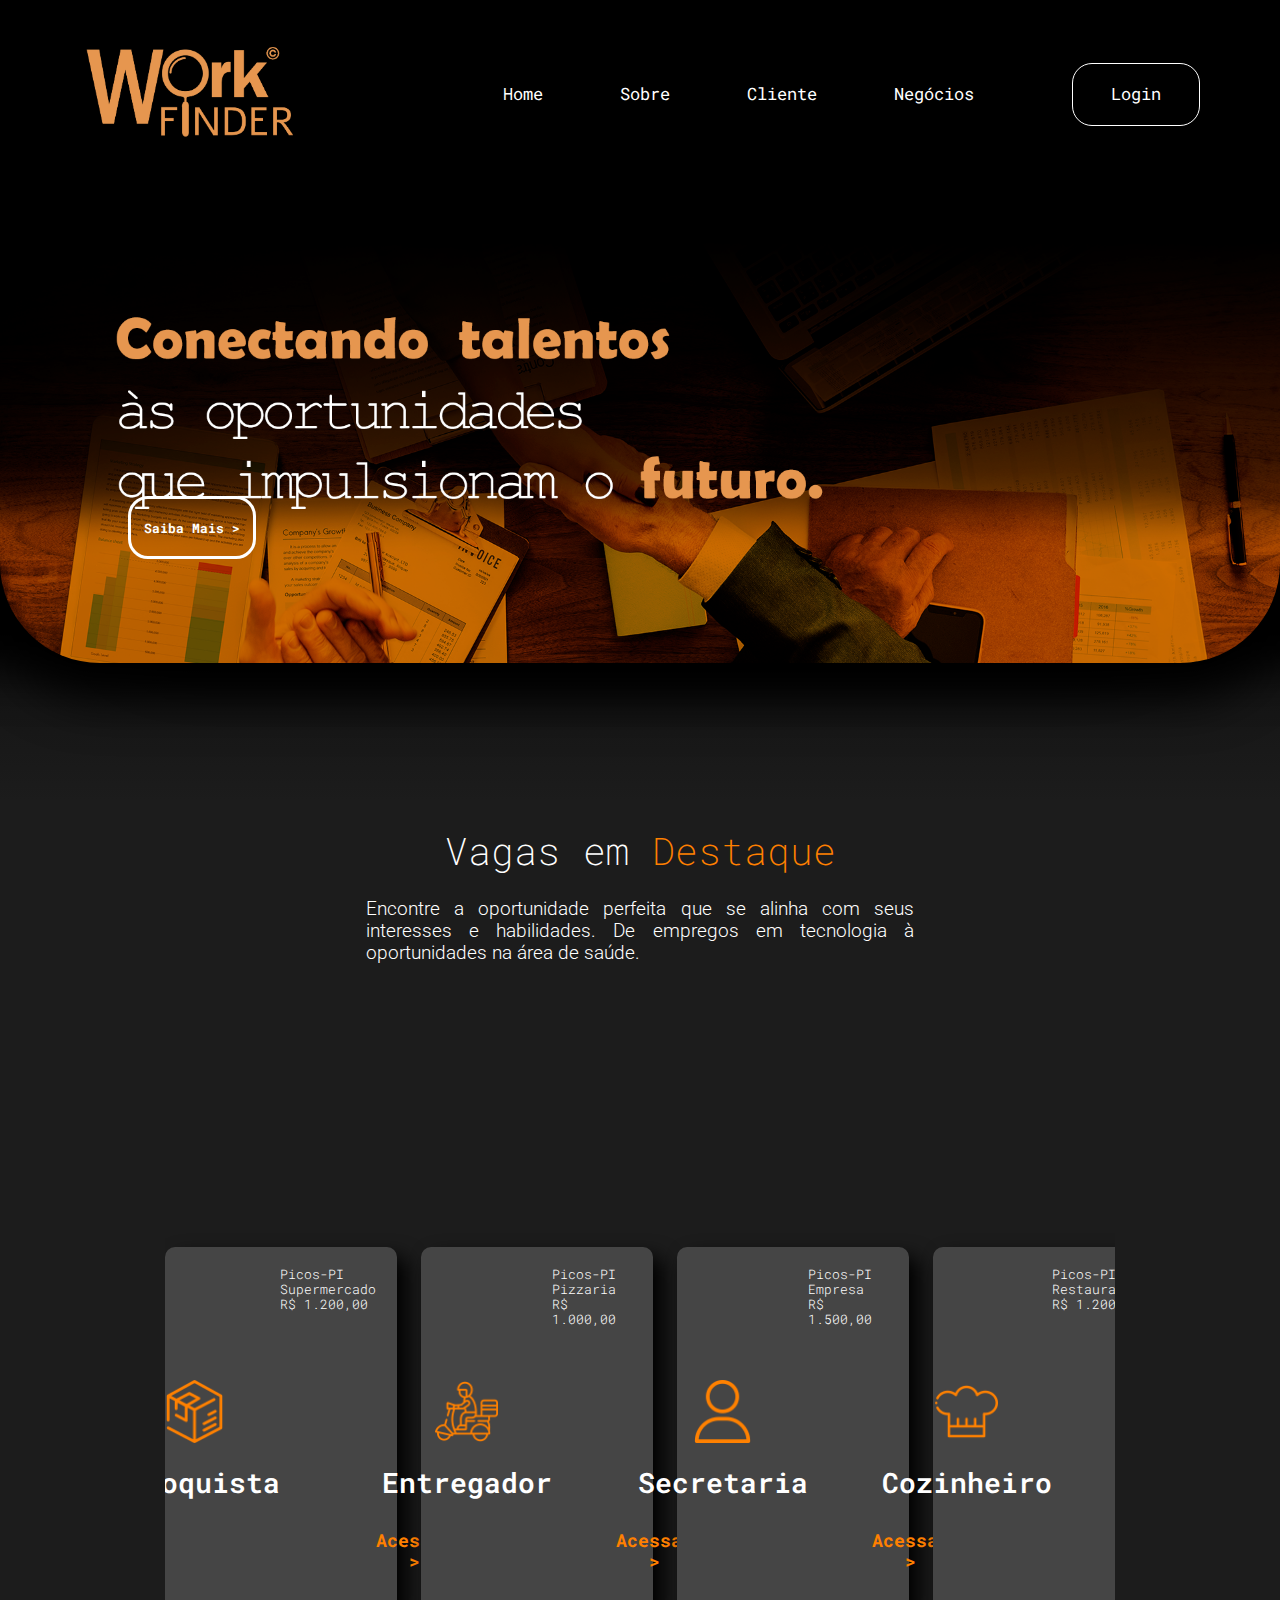
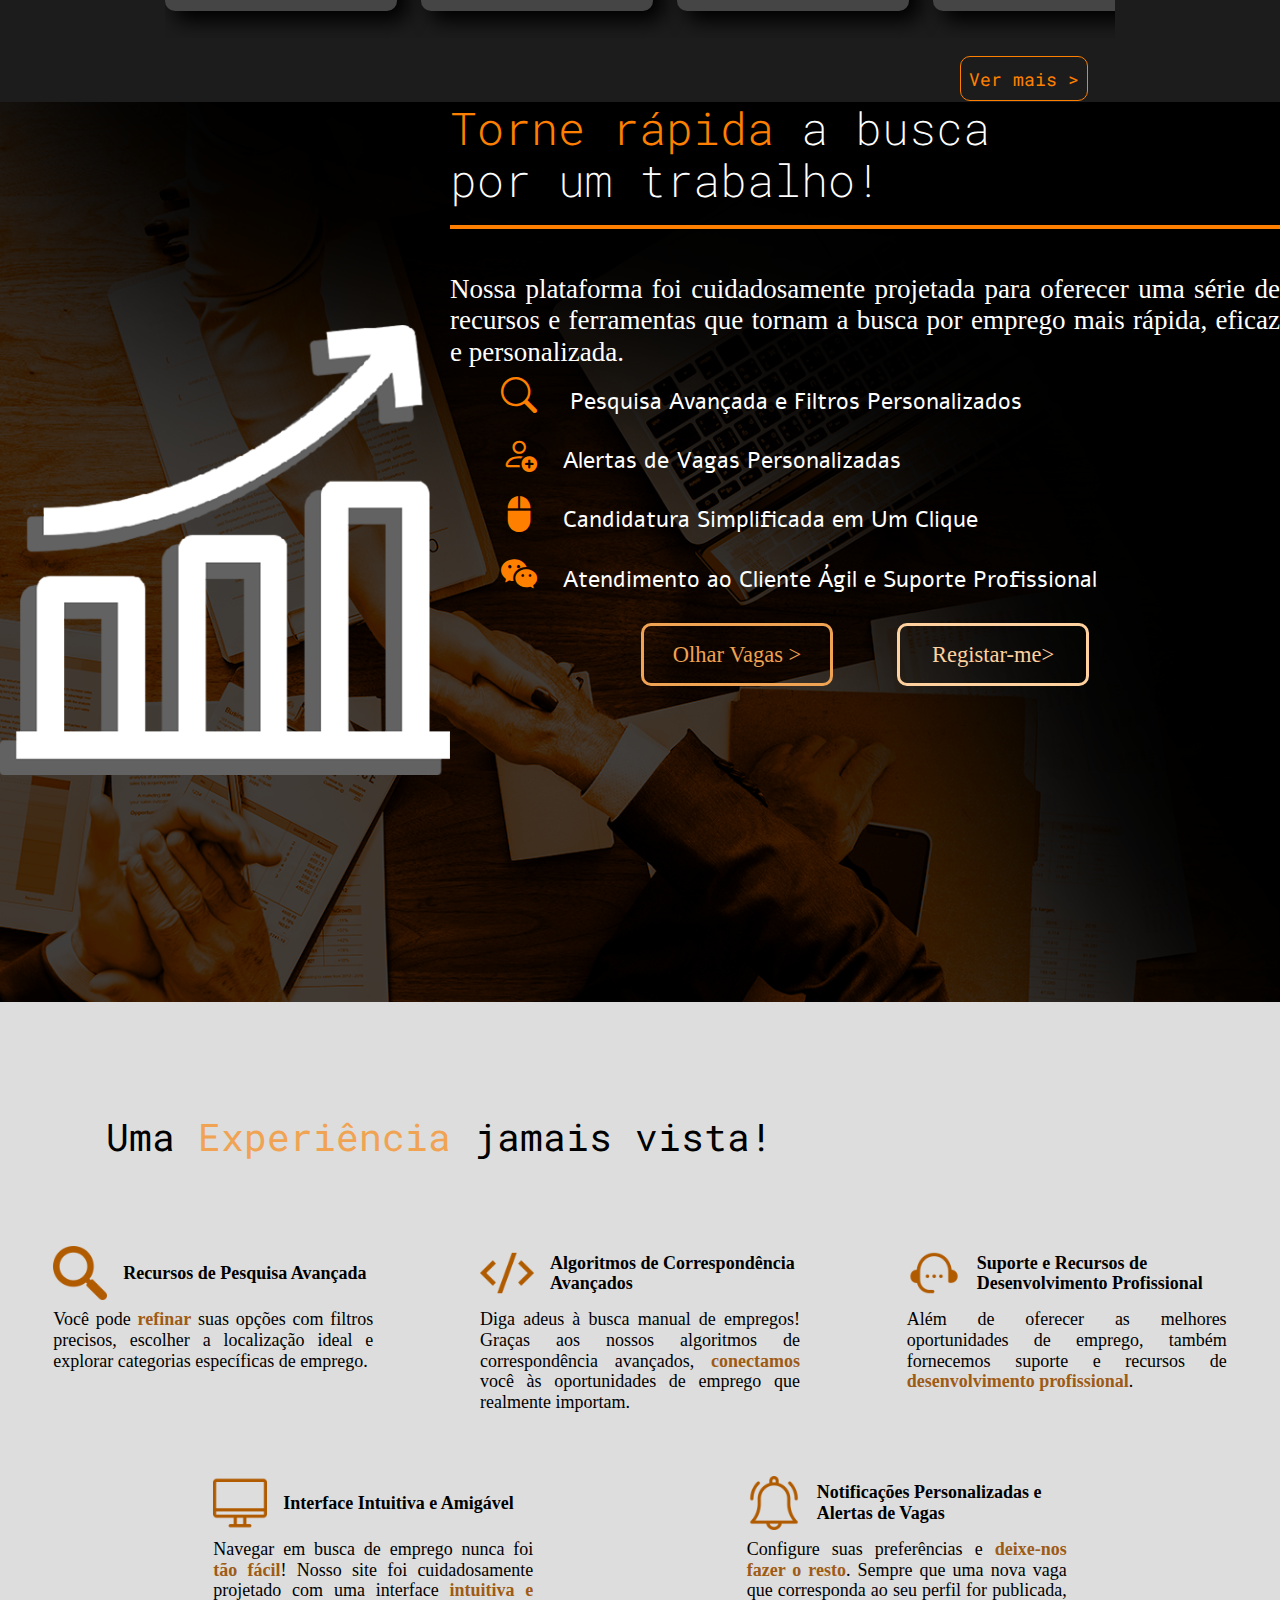
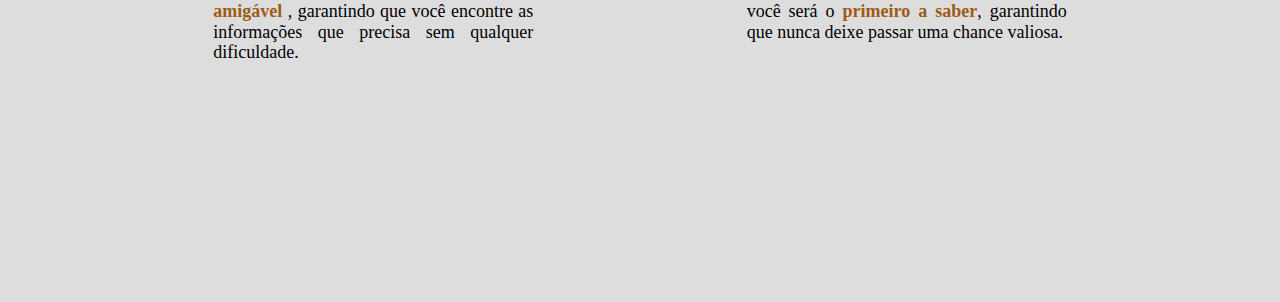
<file: index.html>
<!DOCTYPE html>
<html lang="pt-br">

<head>
    <meta charset="UTF-8">
    <meta name="viewport" content="width=device-width, initial-scale=1.0">



    <!-- FONTES -->
    <link rel="preconnect" href="https://fonts.googleapis.com">
    <link rel="preconnect" href="https://fonts.gstatic.com" crossorigin>
    <link href="https://fonts.googleapis.com/css2?family=Alef:wght@400;700&display=swap" rel="stylesheet">
    <link rel="preconnect" href="https://fonts.googleapis.com">
    <link rel="preconnect" href="https://fonts.gstatic.com" crossorigin>
    <link
        href="https://fonts.googleapis.com/css2?family=Roboto:ital,wght@0,100;0,300;0,400;0,500;0,700;0,900;1,100;1,300;1,400;1,500;1,700;1,900&display=swap"
        rel="stylesheet">
    <link rel="preconnect" href="https://fonts.googleapis.com">
    <link rel="preconnect" href="https://fonts.gstatic.com" crossorigin>
    <link href="https://fonts.googleapis.com/css2?family=Roboto+Mono:ital,wght@0,100..700;1,100..700&display=swap"
        rel="stylesheet">


    <!-- AUXILIARES -->
    <link rel="stylesheet" href="https://cdn.jsdelivr.net/npm/bootstrap-icons@1.11.3/font/bootstrap-icons.min.css">
    <link rel="stylesheet" href="https://stackpath.bootstrapcdn.com/bootstrap/4.1.3/css/bootstrap.min.css"
        integrity="sha384-MCw98/SFnGE8fJT3GXwEOngsV7Zt27NXFoaoApmYm81iuXoPkFOJwJ8ERdknLPMO" crossorigin="anonymous">
    <!-- <link rel="stylesheet" href="https://cdnjs.cloudflare.com/ajax/libs/animate.css/4.1.1/animate.min.css" /> -->
    <!-- <link rel="stylesheet" href="css/normalize.css"> -->



    <!-- CSS -->
    <link rel="stylesheet" href="css/normalize.css">
    <link rel="stylesheet" href="css/style.css">
    <link rel="stylesheet" href="css/part-3.css">

    <title>Document</title>
</head>

<body>
    <div class="layout">
        <header>
            <div class="cab-part-1 animate__animated animate__fadeIn animate__delay-1s">
                <img class="animate__animated animate__fadeIn animate__delay-1s" src="imagens/Logomarca.png" alt="Logo">

                <ul class="animate__delay-2s">
                    <li class="l1 font-1 animate__animated animate__fadeIn animate__delay-1s">Home</li>
                    <li class="l2 font-1 animate__animated animate__fadeIn animate__delay-1s">Sobre</li>
                    <li class="l3 font-1 animate__animated animate__fadeIn animate__delay-1s">Cliente</li>
                    <li class="l4 font-1 animate__animated animate__fadeIn animate__delay-1s">Negócios</li>
                    <button class="l5 font-1 animate__animated animate__fadeIn animate__delay-1s">Login</button>
                </ul>
            </div>
            <div class="cab-part-2">
                <div class="imagem-fundo animate__animated animate__fadeInDown animate__slower">
                    <img src="imagens/fundo-header.png" alt="Fundo-header">

                    <button class="saiba-mais font-1 animate__animated animate__fadeInDown animate__delay-2s">Saiba Mais
                        ></button>
                    <!-- <div class="texto-img">
                        <span>Conectando talento</span><br>
                        às oportunidades <br>
                        que impulsionam o <span>futuro.</span>

                    </div> -->
                </div>
            </div>
        </header>


        <main>
            <section class="part-1">
                <div class="titulo">
                    <div>
                        <h1>Vagas em <span>Destaque</span></h1>
                        <p>
                            Encontre a oportunidade perfeita que se alinha com seus interesses e
                            habilidades. De empregos em tecnologia à oportunidades na área de saúde.
                        </p>
                    </div>
                    <div class="container-carrossel">
                        <!-- <div id="botao-esq" class="botao-carrossel">
                            <button class="button_cx">
                                < </button>

                        </div> -->
                        <div class="carrossel">

                            <div class="card">
                                <div class="foto-card">
                                    <img src="imagens/testoquista.png" alt="">
                                    <h3>Estoquista</h3>
                                </div>

                                <div class="lista-card">
                                    <ul>
                                        <li>Picos-PI</li>
                                        <li>Supermercado</li>
                                        <li>R$ 1.200,00</li>
                                    </ul>
                                </div>
                                <h4 class="acessar-card">Acessar ></h4>
                            </div>

                            <div class="card">
                                <div class="foto-card">
                                    <img src="imagens/entregador.png" alt="">
                                    <h3>Entregador</h3>
                                </div>

                                <div class="lista-card">
                                    <ul>
                                        <li>Picos-PI</li>
                                        <li>Pizzaria</li>
                                        <li>R$ 1.000,00</li>
                                    </ul>
                                </div>
                                <h4 class="acessar-card">Acessar ></h4>
                            </div>
                            <div class="card">
                                <div class="foto-card">
                                    <img src="imagens/user.png" alt="">
                                    <h3>Secretaria</h3>
                                </div>

                                <div class="lista-card">
                                    <ul>
                                        <li>Picos-PI</li>
                                        <li>Empresa</li>
                                        <li>R$ 1.500,00</li>
                                    </ul>
                                </div>
                                <h4 class="acessar-card">Acessar ></h4>
                            </div>
                            <div class="card">
                                <div class="foto-card">
                                    <img src="imagens/cozinheiro.png" alt="">
                                    <h3>Cozinheiro</h3>
                                </div>

                                <div class="lista-card">
                                    <ul>
                                        <li>Picos-PI</li>
                                        <li>Restaurante</li>
                                        <li>R$ 1.200,00</li>
                                    </ul>
                                </div>
                                <h4 class="acessar-card">Acessar ></h4>
                            </div>
                            <div class="card">
                                <div class="foto-card">
                                    <img src="imagens/suporte.png" alt="">
                                    <h3>Suporte de TI</h3>
                                </div>

                                <div class="lista-card">
                                    <ul>
                                        <li>Picos-PI</li>
                                        <li>Empresa</li>
                                        <li>R$ 2.000,00</li>
                                    </ul>
                                </div>
                                <h4 class="acessar-card">Acessar ></h4>
                            </div>
                            <div class="card">
                                <div class="foto-card">
                                    <img src="imagens/testoquista.png" alt="">
                                    <h3>Estoquista</h3>
                                </div>

                                <div class="lista-card">
                                    <ul>
                                        <li>Picos-PI</li>
                                        <li>Supermercado</li>
                                        <li>R$ 1.200,00</li>
                                    </ul>
                                </div>
                                <h4 class="acessar-card">Acessar ></h4>
                            </div>
                        </div>

                    </div>
                    <div class="vermais-card">
                        <a href="#">
                            <button>
                                Ver mais >
                            </button>
                        </a>
                    </div>
                </div>
            </section>

            <section class="part-2">
                <div class="content-part2">
                    <div class="img-part-2">
                        <img src="imagens/imagem2-part2.png" alt="">
                    </div>

                    <div class="info-part-2">
                        <article>
                            <div class="titulo-part2">
                                <h3>
                                    <span style="color: var(--cor-1);">
                                        Torne rápida</span> a busca <br>
                                    por um trabalho!
                                </h3>
                            </div>
                            <p class="sub-titulo">
                                Nossa plataforma foi cuidadosamente projetada para oferecer uma série de recursos e
                                ferramentas que tornam a busca por emprego mais rápida, eficaz e personalizada.
                            </p>

                            <ul>
                                <li><i class="bi bi-search" style="color: var(--cor-1);"></i> Pesquisa Avançada e
                                    Filtros Personalizados</li>
                                <li><i class="bi bi-person-add" style="color: var(--cor-1);"></i>Alertas de Vagas
                                    Personalizadas</li>
                                <li><i class="bi bi-mouse2-fill" style="color: var(--cor-1);"></i>Candidatura
                                    Simplificada em Um Clique</li>
                                <li><i class="bi bi-wechat" style="color: var(--cor-1);"></i>Atendimento ao Cliente Ágil
                                    e Suporte Profissional</li>
                            </ul>
                        </article>


                        <div class="botoes-part-2">
                            <a href="#">
                                <button class="olhar-Vagas">Olhar Vagas ></button>
                            </a>
                            <a href="#">
                                <button class="registar-se">Registar-me></button>
                            </a>
                        </div>
                    </div>
                </div>
            </section>

            <section class="part-3">

                <div class="title">
                    <h1>Uma <span>Experiência</span> jamais vista!</h1>
                </div>

                <div class="info-part-3">
                    <div class="info-top">
                        <div class="info-1-part-3">
                            <div class="slot">
                                <div class="cabecalho-slot">
                                    <img src="imagens/pesquisa2.png">
                                    <h4>Recursos de Pesquisa Avançada</h4>
                                </div>

                                <p>Você pode <span>refinar</span> suas opções com filtros precisos, escolher a
                                    localização ideal e
                                    explorar categorias específicas de emprego.</p>
                            </div>



                            <div class="slot">
                                <div class="cabecalho-slot">
                                    <img src="imagens/6528597.png">
                                    <h4>Algoritmos de Correspondência Avançados</h4>
                                </div>

                                <p>Diga adeus à busca manual de empregos! Graças aos nossos algoritmos de
                                    correspondência avançados, <span>conectamos</span> você às oportunidades de emprego
                                    que realmente
                                    importam.</p>
                            </div>



                            <div class="slot">
                                <div class="cabecalho-slot">
                                    <img src="imagens/5269970.png">
                                    <h4>Suporte e Recursos de Desenvolvimento Profissional</h4>
                                </div>

                                <p>Além de oferecer as melhores oportunidades de emprego, também fornecemos suporte e
                                    recursos de <span>desenvolvimento profissional</span>.</p>
                            </div>
                        </div>
                    </div>


                    <div class="info-bot">
                        <div class="info-2-part-3">
                            <div class="slot">
                                <div class="cabecalho-slot">
                                    <img src="imagens/1694615.png">
                                    <h4>Interface Intuitiva e Amigável</h4>
                                </div>

                                <p>Navegar em busca de emprego nunca foi <span> tão fácil</span>! Nosso site foi
                                    cuidadosamente
                                    projetado com uma interface <span> intuitiva e amigável</span> , garantindo que você
                                    encontre as
                                    informações que precisa sem qualquer dificuldade. </p>
                            </div>



                            <div class="slot">
                                <div class="cabecalho-slot">
                                    <img src="imagens/2645897.png">
                                    <h4>Notificações Personalizadas e Alertas de Vagas</h4>
                                </div>

                                <p>Configure suas preferências e <span>deixe-nos fazer o resto</span>. Sempre que uma nova vaga que
                                    corresponda ao seu perfil for publicada, você será o <span>primeiro a saber</span>, garantindo
                                    que nunca deixe passar uma chance valiosa.</p>
                            </div>
                        </div>
                    </div>
                </div>
            </section>
        </main>

        <footer>

        </footer>
    </div>


    <script src="https://code.jquery.com/jquery-3.3.1.slim.min.js"
        integrity="sha384-q8i/X+965DzO0rT7abK41JStQIAqVgRVzpbzo5smXKp4YfRvH+8abtTE1Pi6jizo"
        crossorigin="anonymous"></script>
    <script src="https://cdnjs.cloudflare.com/ajax/libs/popper.js/1.14.3/umd/popper.min.js"
        integrity="sha384-ZMP7rVo3mIykV+2+9J3UJ46jBk0WLaUAdn689aCwoqbBJiSnjAK/l8WvCWPIPm49"
        crossorigin="anonymous"></script>
    <script src="https://stackpath.bootstrapcdn.com/bootstrap/4.1.3/js/bootstrap.min.js"
        integrity="sha384-ChfqqxuZUCnJSK3+MXmPNIyE6ZbWh2IMqE241rYiqJxyMiZ6OW/JmZQ5stwEULTy"
        crossorigin="anonymous"></script>
</body>

</html>
</file>
<file: css/style.css>
:root {
    --cor-2: #9d5b16;
    --cor-1: #ff8000;
    --cor0: #f0a352;
    --cor1: #d29554;
    --cor2: #ffd19f;
    --cinza: #1c1c1c;
    --cinza-claro: rgb(69, 69, 69);
}

* {
    padding: 0;
    margin: 0;
}

.font-1 {
    font-family: Roboto Mono, sans-serif;
}

.layout {
    display: grid;
    /* gap: 4px; */
    /* grid-template-rows: 20vh max-content 20vh; */
    grid-template-rows: max-content max-content max-content;
    grid-template-columns: 1fr;
    grid-template-areas:
        'header' 'main' 'footer';
    height: 100vh;
}

/* body
{
    background-color: black;
} */

/* LAYOUT */
header {
    grid-area: header;
}

main {
    grid-area: main;
}

footer {
    grid-area: footer;
}


/* CABEÇALHO PARTE 1*/

header {
    background-color: rgb(0, 0, 0);
}

.cab-part-1 {
    background-color: var(--cinza);
    /* padding-bottom: 100px; */
    background-color: black;
    box-shadow: 100px 0px 100px black,
        -100px 0px 100px black;
    color: white;
    display: flex;
    justify-content: space-between;

    img {
        --animate-delay: 1.4s;
        width: 30vh;
        margin-left: 60px;
        /* padding-bottom: 100px; */
    }

    .l1 {
        --animate-delay: 1.6s;
    }

    .l2 {
        --animate-delay: 1.8s;
    }

    .l3 {
        --animate-delay: 1.9s;
    }

    .l4 {
        --animate-delay: 2s;
    }

    .l5 {
        --animate-delay: 2.1s;
    }

    ul {
        margin-right: 20px;
        right: 0;
        display: flex;
        align-items: center;
    }

    ul li {
        margin: 0 3vw;
        list-style: none;
        font-size: 1.3vw;
        transition: .1s;
    }

    ul li:hover {
        color: var(--cor2);
        text-shadow: 0 0 10px var(--cor2);
        cursor: pointer;
        transform: scale(1.2);
    }

    ul button {
        margin: 0 60px;
        width: 10vw;
        height: 7vh;
        font-size: 1.3vw;
        background-color: transparent;
        border: 1px solid white;
        border-radius: 20px;
        color: white;
        cursor: pointer;
        transition: .2s;
    }

    ul button:hover {
        color: white;
        font-weight: bold;
        background-color: var(--cor1);
        box-shadow: 0 0 30px var(--cor1);
        border: 1px solid var(--cor1);
        transform: scale(1.1);
    }
}

/* CABECALHO PARTE 2 */

.cab-part-2 {

    /* transform: translateY(-60px); */
    /* background-color: black; */
    padding-bottom: 15vh;
    background: linear-gradient(0deg, var(--cinza) 0%, rgba(0, 0, 0, 1) 80%);
    background-color: var(--cinza);

    .imagem-fundo img {
        width: 100%;
    }
}

.imagem-fundo {
    --animate-duration: .6s;
    background-color: black;
    box-shadow: 0 30px 50px black,
        100px 0px 50px black,
        -100px 0px 50px black;
    position: relative;

    button {
        width: 10vw;
        height: 7vh;
        position: absolute;
        bottom: 12vh;
        left: 10vw;
        background-color: transparent;
        border: 3px solid #ffffff;
        border-radius: 20px;
        color: #ffffff;
        font-weight: bold;
        font-size: 1vw;
        cursor: pointer;
        transition: .2s;
    }

    button:hover {
        transform: scale(1.1);
    }

    .texto-img {
        width: max-content;
        height: 35vh;
        /* border: 1px solid white; */
        position: absolute;
        top: 40%;
        left: 35%;
        font-family: Roboto, sans-serif;
        font-weight: 200;
        transform: translate(-50%, -50%);
        color: white;
        font-size: 5vw;
        /* font-size: clamp(100px,4vw, 32px); */
        text-align: left;

        span {
            color: var(--cor0);
            font-weight: 500;
        }
    }

}

header,
.imagem-fundo,
.imagem-fundo img {
    border-radius: 0 0 100px 100px;
}

/* MAIN */

.part-1 {
    background-color: var(--cinza);
    display: flex;
    height: 100vh;
    flex-direction: column;
    align-items: center;
    /* row-gap: 10rem; */

    .titulo {
        display: grid;
        grid-template-rows: 1fr 1fr;
        /* row-gap: 5vh; */
        text-align: center;
        font-family: Roboto Mono, sans-serif;
        font-size: 1.5vw;
        font-weight: 200;
        color: white;
        animation: appear ease-in-out;
        animation-timeline: view();
        animation-range: cover 0% cover 50%;

        h1 {
            font-weight: 200;
        }

        span {
            color: var(--cor-1);
        }

        p {
            font-family: Roboto, sans-serif;
            font-weight: 300;
            font-size: 1.5vw;
            margin: 0 13%;
        }
    }

    p {
        /* width: 100vw; */
        /* width: 70%; */
        padding: 0 200px;
        margin: 0 auto;
        text-align: justify;
        font-size: 1.4vw;
    }
}

/* Carrossel */

/* .card:nth-child(*){
    background-image: linear-gradient(
        to bottom, var(--cor2), var(--cor1)
    );
} */

.container-carrossel {
    display: flex;
    flex-direction: column;
    gap: 2rem;
    align-items: center;
    justify-content: center;

    .botao-carrossel button {
        background-color: transparent;
        border: none;
        font-size: 5vh;
        font-family: 'Franklin Gothic Medium', 'Arial Narrow', Arial, sans-serif;
        cursor: pointer;
        padding: 0 40px;
        color: white;
    }

}

.vermais-card {
    margin: 2vh 15vw;
    display: flex;
    justify-content: end;
    font-size: 2vh;

    a button {
        width: 10vw;
        height: 5vh;
        border-radius: 10px;
        background-color: transparent;
        border: 1px solid var(--cor-1);
        color: #ff8000;
        transition: .2s;
    }

    a button:hover {
        cursor: pointer;
        transform: scale(1.1);
    }
}

.carrossel {
    display: flex;
    flex-direction: row;
    gap: 1.5rem;
    padding: 3vh;
    max-width: 70vw;
    overflow-x: scroll;
    scroll-snap-type: x mandatory;
    /* animation: appear ease;
    animation-range: cover 0% cover 10%; */
}

.card {
    /* min-width: 14rem; */
    /* max-height: calc(100% 10%); */
    min-width: 15vw;
    padding: 20px;
    background-color: var(--cinza-claro);
    box-shadow: 10px 10px 20px rgb(0, 0, 0);
    height: 36vh;
    color: white;
    display: flex;
    font-weight: 600;
    font-size: 1.5rem;
    border-radius: 10px;
    transition: all 0.2s;
    align-items: center;
    justify-content: center;
    cursor: pointer;
    scroll-snap-align: start;

    .foto-card {
        padding-top: 20px;

        img {
            width: 7vh;
            padding-bottom: 2vh;
        }

        h3 {
            font-weight: 600;
        }
    }

    .lista-card {
        align-self: flex-start;
        display: flex;
        flex-direction: column;
        position: relative;
        font-weight: 100;
        align-items: start;
    }

    ul {
        list-style: none;
        text-align: start;
    }

    ul li{
        font-weight: 300;
        font-size: 1vw;
    }

    .acessar-card {
        font-size: 2vh;
        padding-bottom: 20px;
        margin: 0;
        color: var(--cor-1);
        align-self: flex-end;
    }

}

.card h4 {
    align-items: flex-end;
    /* border: 1px solid white; */
}

.card:hover {
    transform: scale(1.04);
}

.carrossel::-webkit-scrollbar {
    height: 0.5rem;
}

.carrossel::-webkit-scrollbar-track {
    background-color: rgb(73, 73, 73);
    border-radius: 40rem;
    /* visibility: hidden; */
}

.carrossel::-webkit-scrollbar-thumb {
    background: rgb(113, 113, 113);
    border-radius: 40rem;
    /* visibility: hidden; */
}

@keyframes appear {
    from {
        opacity: 0;
        translate: 0 30%;
    }

    to {
        opacity: 1;
        translate: 0 0;
    }
}

/* PARTE 2 */

.part-2 {
    height: 100vh;
    background-color: black;
    background-image: url(../imagens/imagem-part2.png);
    background-repeat: no-repeat;
    background-size: cover;
    /* object-fit:fill; */
}

.content-part2 {
    height: 100%;
    /* width: 100%; */
    /* background-color: black; */
    display: grid;
    grid-template-columns: 1fr 2fr;
    place-items: center;
    color: white;
    animation: appear ease-in-out;
    animation-timeline: view();
    animation-range: cover 0% cover 50%;

    .img-part-2 img {
        height: 50vh;
        /* object-fit: cover; */
        animation: vai-vem 2s ease-in-out infinite alternate;
    }

    .info-part-2 {
        padding: 8vh;
        width: 100%;
        height: 100%;
        display: flex;
        flex-direction: column;
        justify-content: start;
        align-items: center;


        .titulo-part2 h3 {
            font-family: Roboto Mono, sans-serif;
            font-weight: 200;
            font-size: 3.5vw;
            margin: 0;
            padding-bottom: 20px;
            border-bottom: 4px solid var(--cor-1);

            span {
                font-weight: 300;
            }
        }

        .sub-titulo {
            margin-top: 5vh;
            font-size: 3vh;
            text-align: justify;
            color: white;
        }

        article ul {
            list-style: none;
            margin-left: 2vw;
            /* font-weight: bold; */
            display: flex;
            align-items: start;
            justify-content: center;
            flex-direction: column;
        }

        article ul i {
            font-size: 4vh;
            margin-right: 2vw;
        }

        article ul li {
            font-family: Alef, sans-serif;
            font-size: 2.5vh;
            margin: 1vh 2vw;
        }

        .botoes-part-2 {
            width: 100%;
            display: flex;
            margin-top: 2vh;
            justify-content: center;
            column-gap: 5vw;

            button {
                height: 7vh;
                width: 15vw;
                border-radius: 10px;
                background-color: transparent;
            }

            .olhar-Vagas {
                font-weight: 500;
                font-size: 2.5vh;
                border: 3px solid var(--cor0);
                color: var(--cor0);
                transition: .2s;
            }

            .registar-se {
                font-weight: 500;
                font-size: 2.5vh;
                border: 3px solid var(--cor2);
                color: var(--cor2);
                transition: .2s;
            }

            .olhar-Vagas:hover {
                cursor: pointer;
                transform: scale(1.05);
                background-color: var(--cor0);
                color: rgb(94, 40, 13);
                box-shadow: 0 0 20px var(--cor0);
            }

            .registar-se:hover {
                cursor: pointer;
                transform: scale(1.05);
                background-color: var(--cor2);
                color: rgb(94, 40, 13);
                box-shadow: 0 0 20px var(--cor2);
            }
        }
    }
}

@keyframes vai-vem {
    to {
        transform: translateY(-50px);
    }

    from {
        transform: translateY(50px);
    }
}
</file>
<file: css/part-3.css>
.part-3 {
    height: 100vh;
    background-color: rgb(221, 221, 221);

    .title {
        height: 20%;
        position: relative;
        h1 {
            display: inline;
            width: max-content;
            top: 50%;
            left: 50%;
            transform: translate(-80%,50%);
            position: absolute;
            margin: 0;
            font-size: 3vw;
            font-weight: 400;
            font-family: Roboto Mono,sans-serif;

            span{
                color: var(--cor0);
            }
        }
    }

    .info-1-part-3{
        display: flex;
        justify-content: space-around;
        padding-top: 5%;
    }
    .slot{
        width: 25%;
        font-size: 2vh;

        p{
            text-align: justify;
        }

        span{
            color: var(--cor-2);
            font-weight: bold;
        }

        .cabecalho-slot{
            display: flex;
            align-items: center;
            margin-bottom: 1vh;
            h3{
                height: max-content;
                margin:0;
            }
        }
        img{
            height:6vh;
            margin-right: 5%;
        }
    }

    .info-2-part-3
    {
        margin-top: 7vh;
        display: flex;
        justify-content: space-evenly;
    }
}
</file>
